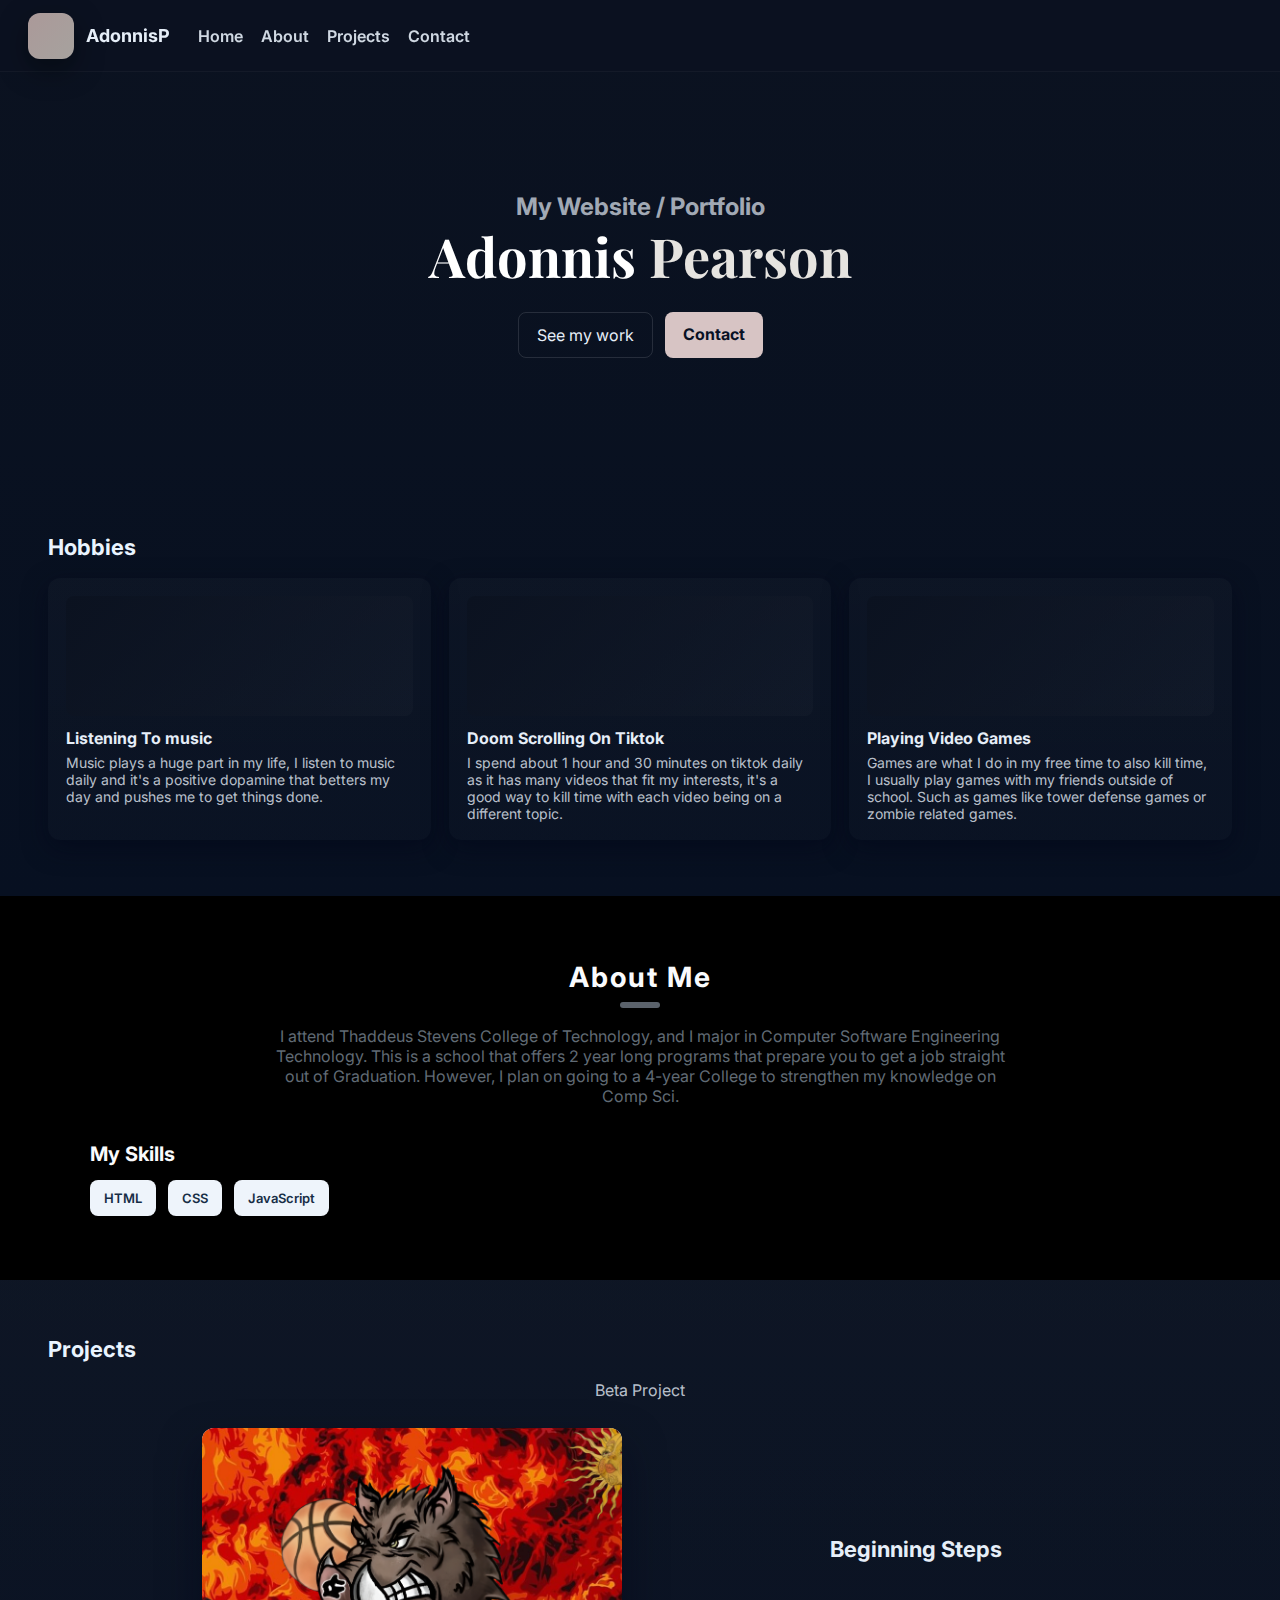
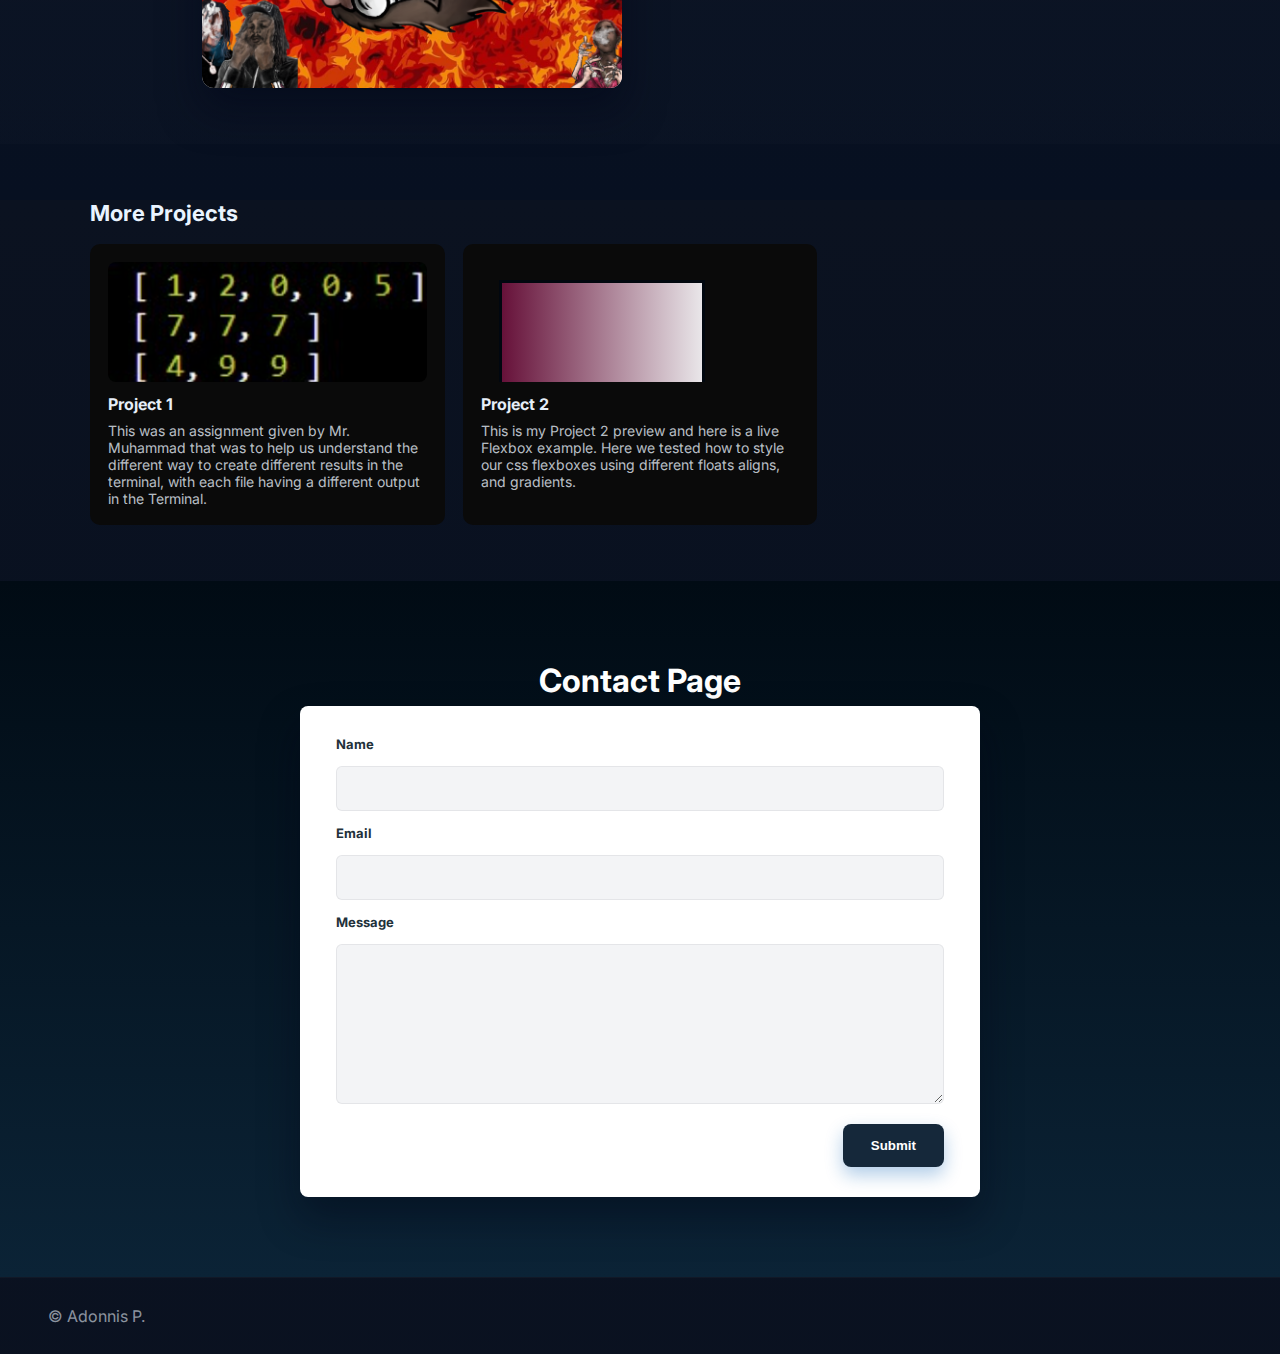
<file: index.html>
<!DOCTYPE html>
<html lang="en">
    <head>
        <meta charset="UTF-8" />
        <meta name="viewport" content="width=device-width, initial-scale=1.0" />
        <title>Adonnis' Portfolio</title>
        <meta name="description" content="Adonnis' Portfolio" />

        <link href="https://fonts.googleapis.com/css2?family=Inter:wght@300;500;700&family=Playfair+Display:wght@600;700&display=swap" rel="stylesheet">
        <link rel="stylesheet" href="https://cdnjs.cloudflare.com/ajax/libs/font-awesome/6.4.0/css/all.min.css" crossorigin="anonymous" referrerpolicy="no-referrer" />
        <link rel="stylesheet" href="port.css" />
    </head>
    <body>
<div class="page-wrap">
    <header class="site-header">
<div class="header-left">
<div class="brand-link">
    <div class="avatar-img" aria-hidden="true"></div>
    <div class="brand-name">AdonnisP</div>
</div>
              <nav class="side-nav">
  <a href="#home">Home</a>
    <a href="#about">About</a>
  <a href="#portfolio">Projects</a>
    <a href="#contact">Contact</a>
  </nav>
</div>

<div class="header-right">
  </div>
 </header>
<main>
    
    <section id="home" class="hero-split">
<div class="hero-content">
<h2 class="eyebrow">My Website / Portfolio</h2>
    <h1 class="hero-title">Adonnis <span class="accent">Pearson</span></h1>
    <p class="hero-sub"> </p>
    <div class="hero-cta">
 <a class="btn-outline" href="#projects">See my work</a>
 <a class="btn-solid" href="#contact">Contact</a>
</div>
     </div>

    </section>

<section id="projects" class="projects">
     <h3 class="section-title">Hobbies</h3>
    <div class="cards">
        <article class="card">
<div class="card-media"></div>
<h4>Listening To music</h4>
<p>Music plays a huge part in my life, I listen to music daily and it's a positive dopamine that betters my day and pushes me to get things done.</p>
    </article>

<article class="card">
<div class="card-media"></div>
<h4>Doom Scrolling On Tiktok</h4>
<p>I spend about 1 hour and 30 minutes on tiktok daily as it has many videos that fit my interests, it's a good way to kill time with each video being on a different topic.</p>

</article>
  <article class="card">
    <div class="card-media"></div>
  
    <h4>Playing Video Games</h4>

<p>Games are what I do in my free time to also kill time, I usually play games with my friends outside of school. Such as games like tower defense games or zombie related games.</p>
  </article>
       </div>
                </section>

        <!-- small contact block removed; full contact form inserted after projects below -->

                <section id="about" class="about-section">
   <div class="about-inner">
     <h2 class="about-title">About Me</h2>
      <div class="about-divider" aria-hidden="true"></div>
   <p class="about-lead">I attend Thaddeus Stevens College of Technology, and I major in Computer Software Engineering Technology. This is a school that offers 2 year long programs that prepare you to get a job straight out of Graduation. However, I plan on going to a 4-year College to strengthen my knowledge on Comp Sci.</p>

<div class="about-grid">

<div class="about-left">
                       
<div class="about-right">
<h3>My Skills</h3>

<div class="skills">

    <span class="skill">HTML</span>

<span class="skill">CSS</span>

<span class="skill">JavaScript</span>

</div>
 </div>
</div>

</div>
 </section>

                
<section id="showcase" class="image-showcase">
 <div class="showcase-inner">
 <h2 class="section-title">Projects</h2>
  <p class="showcase-lead">Beta Project</p>

    <div class="showcase-grid">
    <div class="showcase-visual" aria-hidden="true">
  
  <div class="screenshot-frame">
   <img src="assets/project1.png" alt="Project 1 screenshot" class="project-screenshot" />
     </div>
</div>
<div class="showcase-highlight">
<h3 class="highlight-title">Beginning Steps</h3>
  <p class="highlight-desc"></p>
 </div>
</div>
</div>
</section>

                 
<section id="portfolio" class="projects-grid">
<div class="projects-inner">
<h3 class="section-title">More Projects</h3>
<div class="grid">
  <article id="project1" class="project-card">
    <div class="card-media"></div>
    <h4>Project 1</h4>
    <p>This was an assignment given by Mr. Muhammad that was to help us understand the different way to create different results in the terminal, with each file having a different output in the Terminal.</p>
  </article>

  <article id="project2" class="project-card">
    <div class="card-media">
      <iframe src="Flexbox.html" class="card-iframe" title="Project 2 preview"></iframe>
    </div>
    <h4>Project 2</h4>
    <p>This is my Project 2 preview and here is a live Flexbox example. Here we tested how to style our css flexboxes using different floats aligns, and gradients.</p>
  </article>
</div>
    </div>
</section>
                
  <section id="contact" class="contact-page">
  <div class="contact-inner">
     <h2 class="contact-title">Contact Page</h2>
 <div class="contact-layout">
   <form class="contact-card" action="#" method="post">
<label for="name">Name</label>
<input id="name" name="name" class="contact-input" type="text" placeholder="" />
<label for="email">Email</label>
<input id="email" name="email" class="contact-input" type="email" placeholder="" />
<label for="message">Message</label>
<textarea id="message" name="message" class="contact-textarea" placeholder=""></textarea>

  <div class="contact-actions">
    <button type="submit" class="contact-submit">Submit</button>
</div>

</form>
    </div>
   </div>

     </section>
   </main>
</section>

</section>

</main>

<footer class="site-footer">
<div class="footer-inner">© <span id="year"></span> Adonnis P.</div>
</footer>
</div>
</body>
</html>
</file>
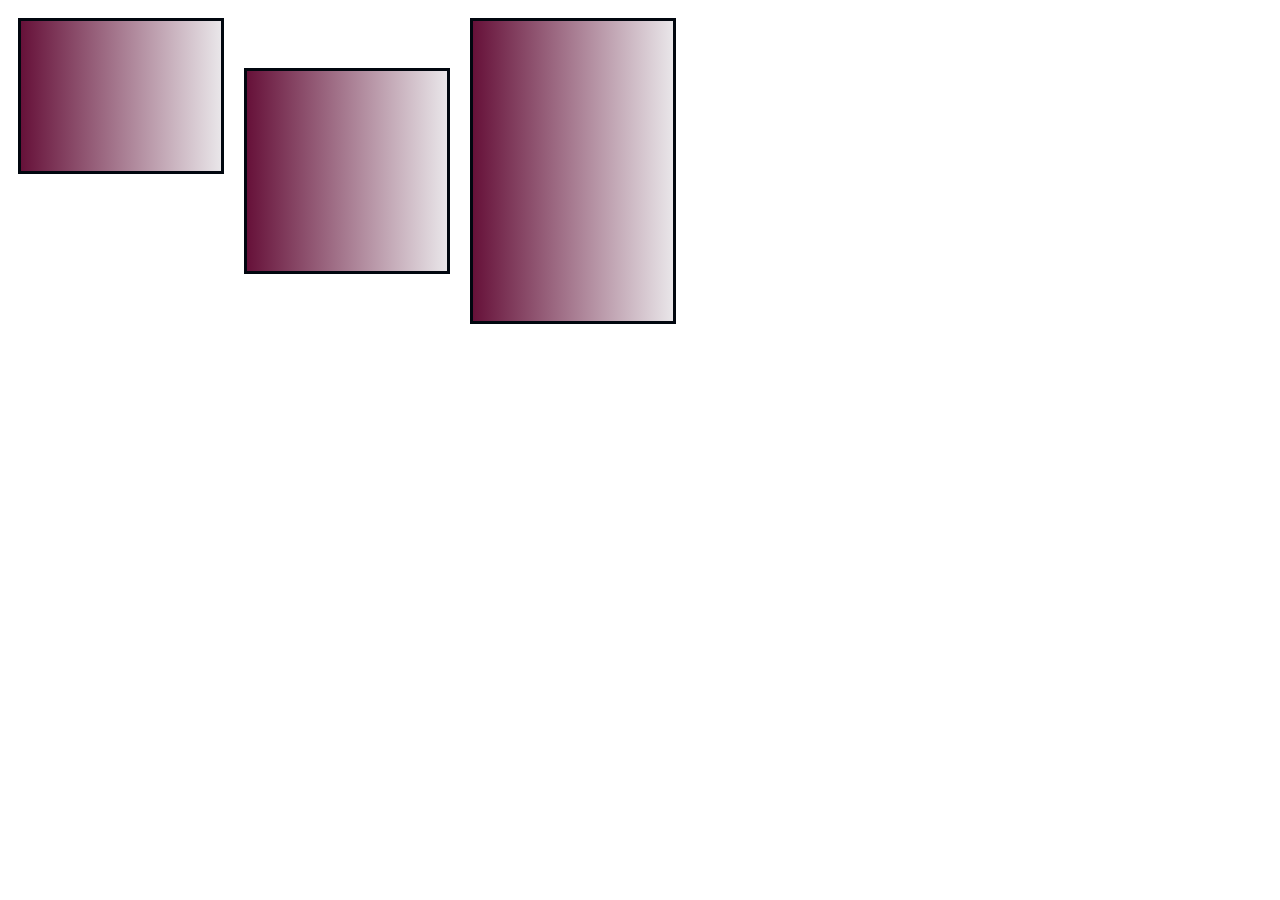
<file: Flexbox.html>
<!DOCTYPE html>
<html>
    <head>
        <style>
            .flexbox-container{
                display: flex;
                justify-content: flex-start;
                flex-wrap: wrap;
            }

            .flexbox-item{
                width: 200px;
                 margin: 10px;
                 border: 3px solid rgb(1, 7, 15);
                 background: linear-gradient(to right, #661139, #e9e6e9);
            }
            .flexbox-item1{
                min-height: 150px;
                flex-shrink: 0;
                align-self: flex-start;
            }
            .flexbox-item2{
                min-height: 200px;
                flex-grow: 0;
                align-self: center;
            }
            .flexbox-item3{
                min-height: 300px;
                flex-shrink:0.5;
            
            }

        </style>
    </head>
    <body>
        <div class="flexbox-container">
        <div class="flexbox-item flexbox-item1"></div>
        <div class="flexbox-item flexbox-item2"></div>
        <div class="flexbox-item flexbox-item3"></div>
        </div>
    </body>
</html>
</file>
<file: port.css>
*{box-sizing:border-box;margin:0;padding:0}
html,body{height:100%}
html{scroll-behavior:smooth}
body{
	font-family: 'Inter', system-ui, -apple-system, 'Segoe UI', Roboto, Arial;
	background:linear-gradient(180deg,#0b1220 0%, #071021 100%);
	color:#e6eef8;
	-webkit-font-smoothing:antialiased;
	-moz-osx-font-smoothing:grayscale;
}

.page-wrap{min-height:100vh; display:flex; flex-direction:column; padding-top:72px}

.site-header{position:fixed; top:0; left:0; right:0; display:flex; align-items:center; justify-content:space-between; padding:18px 28px; height:72px; background:rgba(11,18,32,0.9); border-bottom:1px solid rgba(255,255,255,0.04); z-index:1000; backdrop-filter: blur(6px)}
.header-left{display:flex; align-items:center; gap:28px}
.brand-link{display:flex; align-items:center; gap:12px}
.avatar-img{width:46px; height:46px; border-radius:12px; background:linear-gradient(135deg,#ab9999,#a6a29e); box-shadow:0 10px 30px rgba(0,0,0,0.4)}
.brand-name{font-weight:700; font-size:18px}
.side-nav{display:flex; gap:18px}
.side-nav a{color:rgba(230,238,248,0.9); text-decoration:none; font-weight:600}
.side-nav a:hover{opacity:0.85}
.header-right .cta-small{background:#e6dada; color:#081124; padding:8px 14px; border-radius:8px; text-decoration:none; font-weight:700}

.social-bar-right{position:fixed; right:18px; top:220px; display:flex; flex-direction:column; gap:12px; z-index:40}
.social-bar-right a{display:inline-flex; align-items:center; justify-content:center; width:44px; height:44px; border-radius:8px; background:rgba(255,255,255,0.04); color:#fff; text-decoration:none}

.hero-split{display:flex; align-items:center; justify-content:center; padding:120px 48px;}
.hero-content{max-width:780px; text-align:center}
.eyebrow{font-family:'Inter', sans-serif; color:rgba(230,238,248,0.7); margin-bottom:8px}
.hero-title{font-family:'Playfair Display', serif; font-size:54px; line-height:1.02; margin:0 0 18px; color:#fff}
.hero-title .accent{color:#e6e4e0}
.hero-sub{color:rgba(230,238,248,0.85); font-size:17px; line-height:1.8; margin-bottom:28px; max-width:640px; margin-left:auto; margin-right:auto}
.hero-cta{display:flex; gap:12px; justify-content:center}
.btn-outline{border:1px solid rgba(255,255,255,0.12); padding:12px 18px; color:inherit; text-decoration:none; border-radius:8px}
.btn-solid{background:#d7c4c4; color:#081124; padding:12px 18px; text-decoration:none; border-radius:8px; font-weight:700}

.projects{padding:56px 48px;}

.section-title{font-size:22px; margin-bottom:18px; color:#eaf4ff}


.about-section{background:#000000; color:#fafbfd; padding:64px 48px;}
.about-inner{max-width:1100px; margin:0 auto;}
.about-title{font-size:28px; text-align:center; letter-spacing:2px; margin-bottom:8px}
.about-divider{width:40px; height:6px; background:#5b626b; border-radius:4px; margin:0 auto 18px}
.about-lead{max-width:740px; margin:0 auto 36px; text-align:center; color:#606b75}
.about-grid{display:grid; grid-template-columns:1fr 1fr; gap:48px; align-items:start}
.about-left h3, .about-right h3{font-size:20px; margin-bottom:14px}
.about-left p{color:#e5e8ea; line-height:1.8; margin-bottom:14px}
.contact-cta{display:inline-block; margin-top:12px}
.about-right .skills{display:flex; flex-wrap:wrap; gap:12px}
.skill{background:#eef4fb; color:#162d45; padding:10px 14px; border-radius:8px; font-weight:600; font-size:13px}

.cards{display:grid; grid-template-columns:repeat(3,1fr); gap:18px}
.card{background:linear-gradient(180deg, rgba(255,255,255,0.02), rgba(255,255,255,0.01)); padding:18px; border-radius:12px; box-shadow:0 8px 24px rgba(2,6,23,0.5)}
.card-media{height:120px; border-radius:8px; background:linear-gradient(135deg,#0b1220 0%, rgba(255,255,255,0.02) 100%); margin-bottom:12px}
.card h4{margin:0 0 6px}
.card p{color:rgba(230,238,248,0.8); font-size:14px}


.image-showcase{padding:56px 48px; background:linear-gradient(180deg, rgba(255,255,255,0.02), rgba(255,255,255,0.01));}
.showcase-inner{max-width:1200px; margin:0 auto}
.showcase-lead{color:rgba(230,238,248,0.8); max-width:760px; margin:6px auto 28px; text-align:center}
.showcase-grid{display:grid; grid-template-columns:1fr 420px; gap:36px; align-items:center}
.showcase-visual{display:flex; align-items:center; justify-content:center}
.screenshot-frame{width:420px; height:260px; border-radius:12px; overflow:hidden; box-shadow:0 20px 40px rgba(2,6,23,0.5); background:#fff; display:flex; align-items:center; justify-content:center}
.project-screenshot{width:100%; height:100%; object-fit:cover; display:block}
.showcase-highlight{padding:18px}


#project1 .card-media{background-image:url('assets/image.png'); background-size:cover; background-position:center}
.highlight-title{font-size:22px; margin:0 0 12px}
.highlight-desc{color:rgba(230,238,248,0.85); margin-bottom:18px}


#project2 .card-media{background-image:url('assets/trueimp.jpg'); background-size:cover; background-position:center}


.projects-grid{padding:56px 48px}
.projects-inner{max-width:1100px; margin:0 auto}
.projects-grid .grid{display:grid; grid-template-columns:repeat(3,1fr); gap:18px; margin-top:18px}
.project-card{background:#0a0a0a; padding:18px; border-radius:10px}
.project-card .card-media{height:120px; border-radius:8px; background:linear-gradient(90deg,#445e93 0%, rgba(144, 123, 123, 0.02) 100%); margin-bottom:12px}


.project-card .card-media .card-iframe,
.project-card .card-media iframe{width:100%; height:100%; border:0; display:block}


#project2 .card-media{background:none; padding:0; overflow:hidden}
 

article#project1.project-card .card-media{
	background-image: url('assets/image.png');
	background-size: cover;
	background-position: center;
	background-repeat: no-repeat;
	overflow: hidden;
}
.project-card h4{margin:0 0 8px}
.project-card p{color:rgba(230,238,248,0.8); font-size:14px}

.contact-section{padding:36px 48px; color:rgba(230,238,248,0.9)}

.site-footer{margin-top:auto; padding:28px 48px; color:rgba(230,238,248,0.6); border-top:1px solid rgba(255,255,255,0.03)}

@media (max-width:1000px){
	.hero-split{padding:80px 48px}
	.cards{grid-template-columns:repeat(2,1fr)}
	.about-grid{grid-template-columns:1fr}
	.showcase-grid{grid-template-columns:1fr}
}

@media (max-width:700px){
	.hero-split{padding:60px 28px}
	.side-nav{display:none}
	.social-bar-right{right:12px; top:180px}
	.cards{grid-template-columns:1fr}
	.about-section{padding:36px 20px}
	.projects-grid .grid{grid-template-columns:1fr}
}

a:focus{outline:3px solid rgba(255,200,120,0.18); outline-offset:3px}


.contact-page{padding:80px 24px; background:linear-gradient(180deg,#010b14 0%, #0b2336 100%); color:#fff}
.contact-inner{max-width:1000px; margin:0 auto}
.contact-title{font-size:32px; text-align:center; margin-bottom:6px; font-weight:700}
.contact-lead{max-width:820px; margin:10px auto 30px; text-align:center; color:rgba(230,238,248,0.95)}
.contact-layout{display:flex; justify-content:center}
.contact-card{background:#fff; color:#081124; width:680px; padding:30px 36px; border-radius:8px; box-shadow:0 20px 40px rgba(2,6,23,0.45); display:flex; flex-direction:column; gap:14px}
.contact-card label{font-size:13px; font-weight:700; color:#22313a}
.contact-input{padding:14px 16px; border-radius:6px; border:1px solid rgba(2,6,23,0.06); background:#f3f4f6}
.contact-textarea{min-height:160px; padding:14px 16px; border-radius:6px; border:1px solid rgba(2,6,23,0.06); background:#f3f4f6; resize:vertical}
.contact-actions{display:flex; justify-content:flex-end; margin-top:6px}
.contact-submit{background:#15283a; color:#fff; padding:14px 28px; border-radius:8px; border:0; font-weight:700; box-shadow:0 8px 18px rgba(11,99,183,0.32); cursor:pointer}
.contact-submit:hover{transform:translateY(-2px)}

@media (max-width:820px){
	.contact-card{width:100%; padding:20px}
}
</file>
